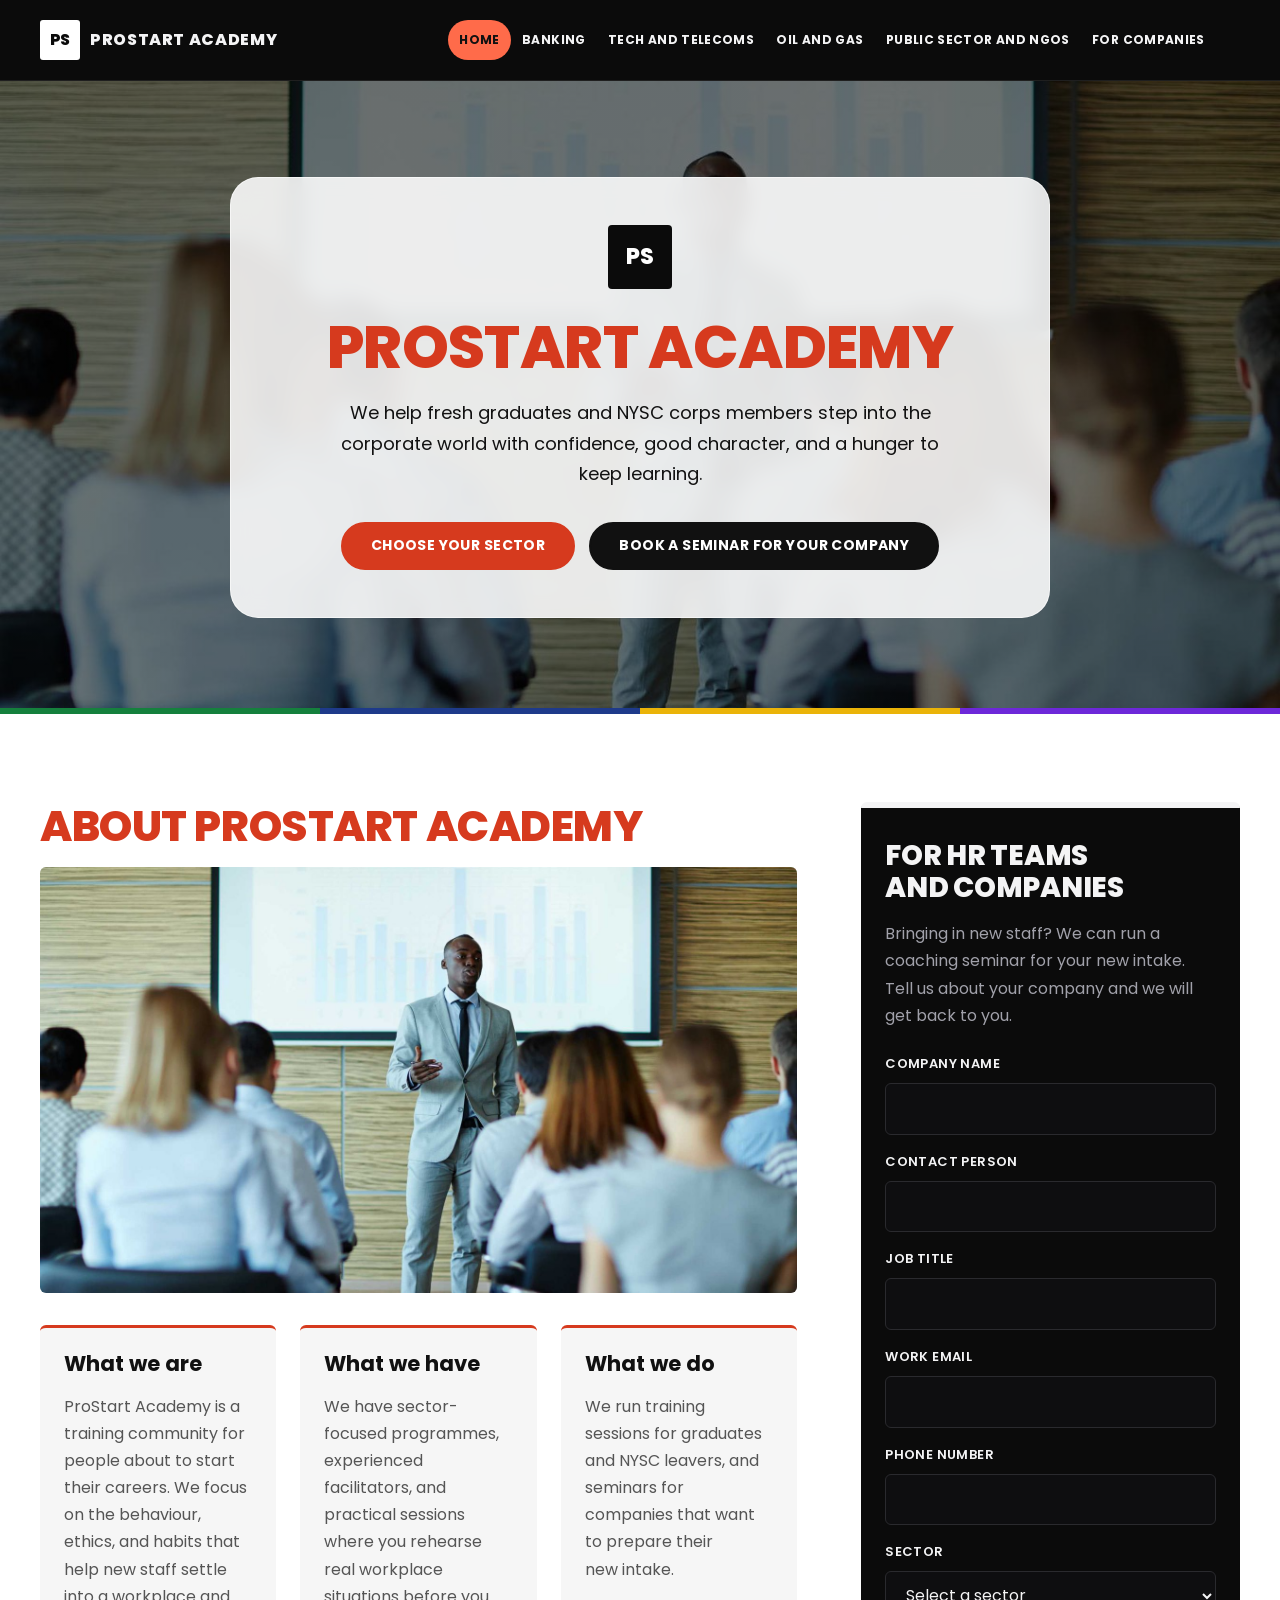
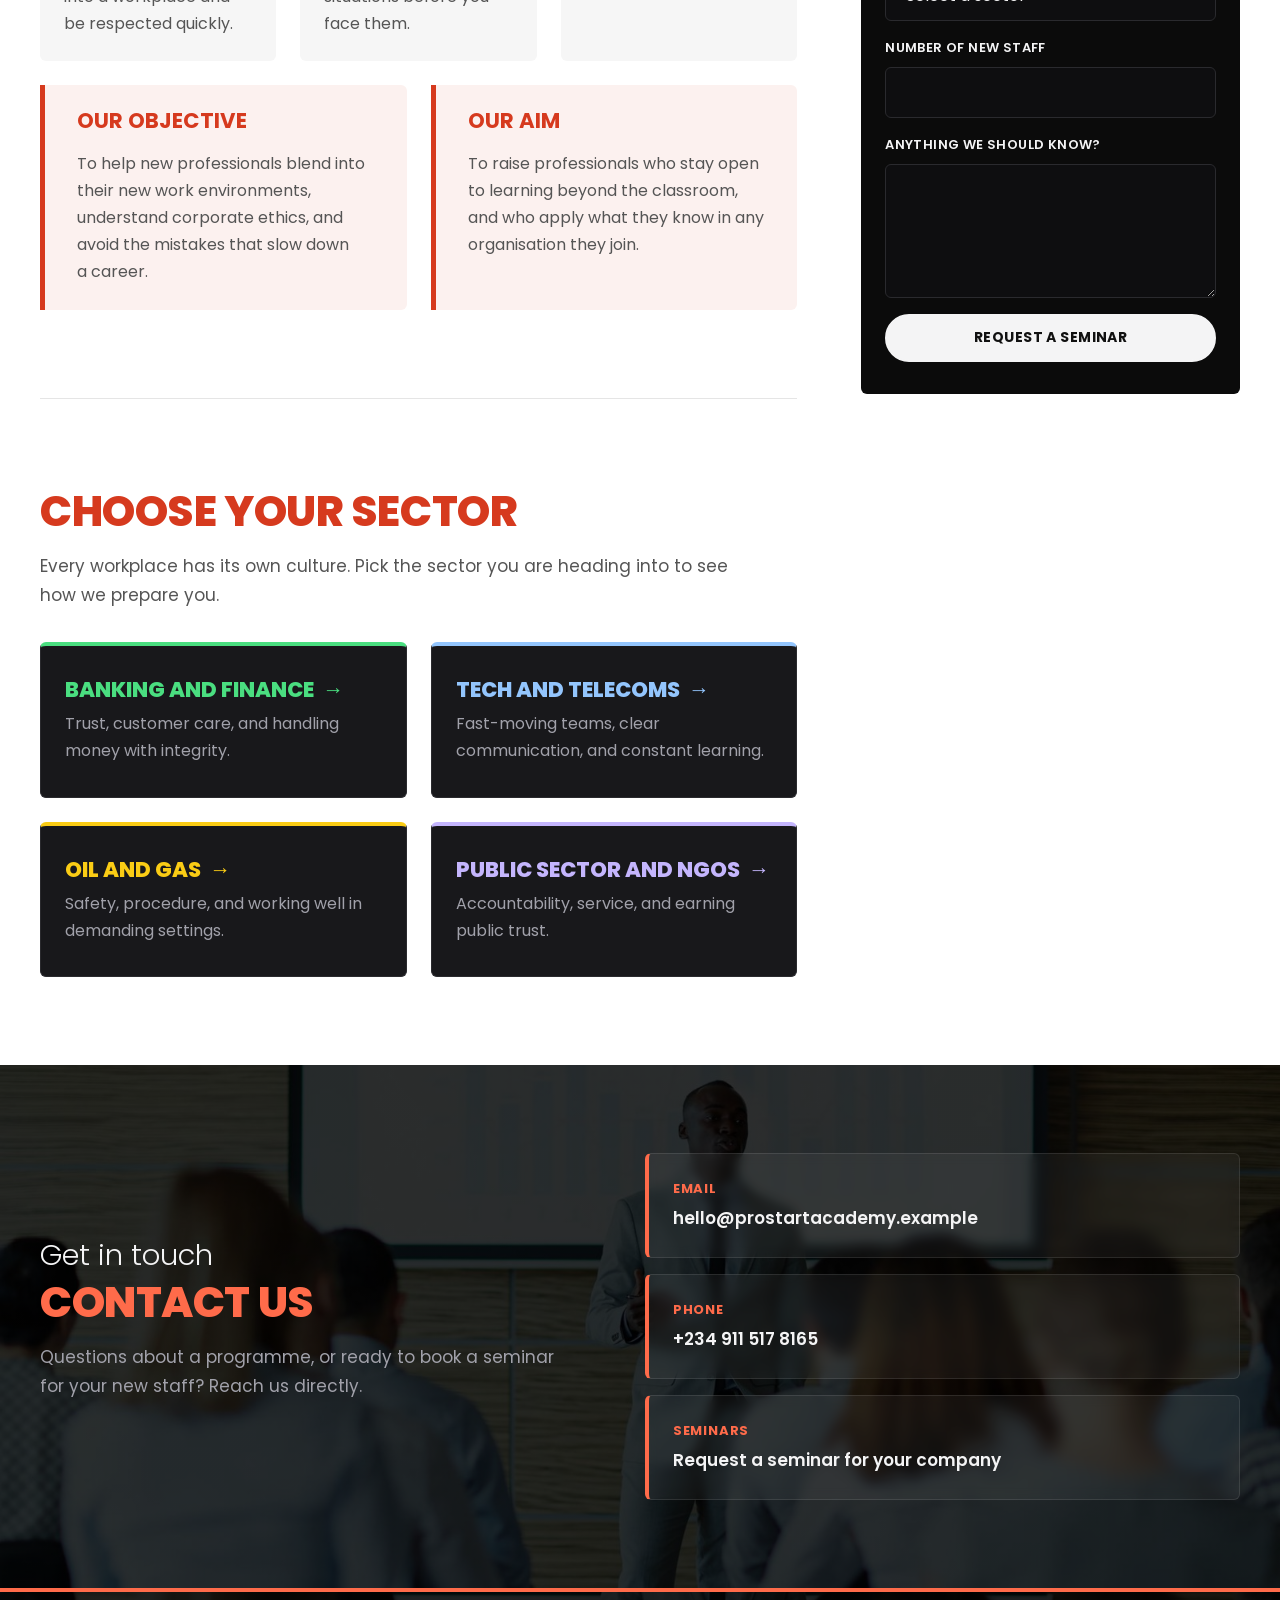
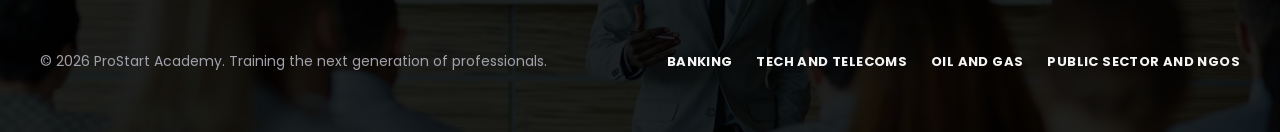
<file: index.html>
<!DOCTYPE html>
<html lang="en">
<head>
  <meta charset="UTF-8">
  <meta name="viewport" content="width=device-width, initial-scale=1.0">
  <meta name="description" content="ProStart Academy trains fresh graduates and NYSC corps members for the corporate world.">
  <title>ProStart Academy | Step into the corporate world with confidence</title>
  <link rel="preconnect" href="https://fonts.googleapis.com">
  <link rel="preconnect" href="https://fonts.gstatic.com" crossorigin>
  <link rel="stylesheet" href="https://fonts.googleapis.com/css2?family=Poppins:wght@300;400;600;700;800&display=swap">
  <link rel="stylesheet" href="css/base.css">
  <link rel="stylesheet" href="css/home.css">
  <script>document.documentElement.classList.add("js");</script>
</head>
<body>
  <header class="site-header">
    <nav class="navbar" aria-label="Main">
      <a href="index.html" class="logo">
        <span class="logo-mark">PS</span>
        <span class="logo-text">ProStart Academy</span>
      </a>
      <ul class="nav-links" id="nav-links">
        <li><a href="index.html">Home</a></li>
        <li><a href="banking.html">Banking</a></li>
        <li><a href="tech-telecoms.html">Tech and Telecoms</a></li>
        <li><a href="oil-gas.html">Oil and Gas</a></li>
        <li><a href="public-sector.html">Public Sector and NGOs</a></li>
        <li><a href="index.html#corporate">For companies</a></li>
      </ul>
      <div class="nav-buttons">
        <button id="menu-toggle" type="button" aria-expanded="false" aria-controls="nav-links">Menu</button>
      </div>
    </nav>
  </header>

  <main>
    <!-- Preface: logo, name and tagline -->
    <section class="hero" id="top">
      <div class="hero-logo" aria-hidden="true">PS</div>
      <h1>ProStart Academy</h1>
      <p class="tagline">We help fresh graduates and NYSC corps members step into the corporate world with confidence, good character, and a hunger to keep learning.</p>
      <div class="hero-actions">
        <a class="btn" href="#sectors">Choose your sector</a>
        <a class="btn btn-outline" href="#corporate">Book a seminar for your company</a>
      </div>
    </section>

    <div class="content-wrap">
      <div class="main-column">

        <!-- What we are, have and do -->
        <section class="about" id="about">
          <h2>About ProStart Academy</h2>
          <figure class="about-image">
            <img src="images/home.jpg" alt="A facilitator presenting to a room of young professionals in front of a screen showing charts" width="1200" height="800" loading="lazy">
          </figure>
          <div class="about-grid">
            <article>
              <h3>What we are</h3>
              <p>ProStart Academy is a training community for people about to start their careers. We focus on the behaviour, ethics, and habits that help new staff settle into a workplace and be respected quickly.</p>
            </article>
            <article>
              <h3>What we have</h3>
              <p>We have sector-focused programmes, experienced facilitators, and practical sessions where you rehearse real workplace situations before you face them.</p>
            </article>
            <article>
              <h3>What we do</h3>
              <p>We run training sessions for graduates and NYSC leavers, and seminars for companies that want to prepare their new intake.</p>
            </article>
          </div>

          <div class="objective-aim">
            <article>
              <h3>Our objective</h3>
              <p>To help new professionals blend into their new work environments, understand corporate ethics, and avoid the mistakes that slow down a career.</p>
            </article>
            <article>
              <h3>Our aim</h3>
              <p>To raise professionals who stay open to learning beyond the classroom, and who apply what they know in any organisation they join.</p>
            </article>
          </div>
        </section>

        <!-- Sector switcher: each card links to its own page -->
        <section class="sectors" id="sectors">
          <h2>Choose your sector</h2>
          <p>Every workplace has its own culture. Pick the sector you are heading into to see how we prepare you.</p>
          <div class="sector-grid">
            <a class="card banking" href="banking.html">
              <h3>Banking and Finance</h3>
              <p>Trust, customer care, and handling money with integrity.</p>
            </a>
            <a class="card tech" href="tech-telecoms.html">
              <h3>Tech and Telecoms</h3>
              <p>Fast-moving teams, clear communication, and constant learning.</p>
            </a>
            <a class="card oilgas" href="oil-gas.html">
              <h3>Oil and Gas</h3>
              <p>Safety, procedure, and working well in demanding settings.</p>
            </a>
            <a class="card public" href="public-sector.html">
              <h3>Public Sector and NGOs</h3>
              <p>Accountability, service, and earning public trust.</p>
            </a>
          </div>
        </section>

      </div>

      <!-- Aside: for HR departments that want a seminar for new staff -->
      <aside class="corporate-aside" id="corporate" aria-labelledby="corporate-title">
        <h2 id="corporate-title">For HR teams and companies</h2>
        <p>Bringing in new staff? We can run a coaching seminar for your new intake. Tell us about your company and we will get back to you.</p>

        <form id="corporate-form" action="#" method="post" novalidate>
          <div class="form-group">
            <label for="company">Company name</label>
            <input type="text" id="company" name="company" required>
          </div>
          <div class="form-group">
            <label for="contact-person">Contact person</label>
            <input type="text" id="contact-person" name="contact-person" required>
          </div>
          <div class="form-group">
            <label for="job-title">Job title</label>
            <input type="text" id="job-title" name="job-title">
          </div>
          <div class="form-group">
            <label for="work-email">Work email</label>
            <input type="email" id="work-email" name="work-email" required>
          </div>
          <div class="form-group">
            <label for="phone">Phone number</label>
            <input type="tel" id="phone" name="phone">
          </div>
          <div class="form-group">
            <label for="sector">Sector</label>
            <select id="sector" name="sector">
              <option value="">Select a sector</option>
              <option value="banking">Banking and Finance</option>
              <option value="tech">Tech and Telecoms</option>
              <option value="oilgas">Oil and Gas</option>
              <option value="public">Public Sector and NGOs</option>
              <option value="other">Other</option>
            </select>
          </div>
          <div class="form-group">
            <label for="headcount">Number of new staff</label>
            <input type="number" id="headcount" name="headcount" min="1">
          </div>
          <div class="form-group">
            <label for="message">Anything we should know?</label>
            <textarea id="message" name="message" rows="4"></textarea>
          </div>
          <p id="form-message" class="form-message" role="alert"></p>
          <button type="submit" class="btn">Request a seminar</button>
        </form>
      </aside>
    </div>

    <section class="contact" id="contact" aria-labelledby="contact-title">
      <div class="contact-inner">
        <div class="contact-intro">
          <p class="contact-eyebrow">Get in touch</p>
          <h2 id="contact-title">Contact us</h2>
          <p>Questions about a programme, or ready to book a seminar for your new staff? Reach us directly.</p>
        </div>
        <!-- Replace these with your real contact details -->
        <ul class="contact-list">
          <li>
            <span class="contact-label">Email</span>
            <a href="mailto:hello@prostartacademy.example">hello@prostartacademy.example</a>
          </li>
          <li>
            <span class="contact-label">Phone</span>
            <a href="tel:+2349115178165">+234 911 517 8165</a>
          </li>
          <li>
            <span class="contact-label">Seminars</span>
            <a href="#corporate">Request a seminar for your company</a>
          </li>
        </ul>
      </div>
    </section>
  </main>

  <footer class="site-footer">
    <p>&copy; 2026 ProStart Academy. Training the next generation of professionals.</p>
    <ul class="footer-links">
      <li><a href="banking.html">Banking</a></li>
      <li><a href="tech-telecoms.html">Tech and Telecoms</a></li>
      <li><a href="oil-gas.html">Oil and Gas</a></li>
      <li><a href="public-sector.html">Public Sector and NGOs</a></li>
    </ul>
  </footer>
  <script src="js/main.js"></script>
</body>
</html>
</file>
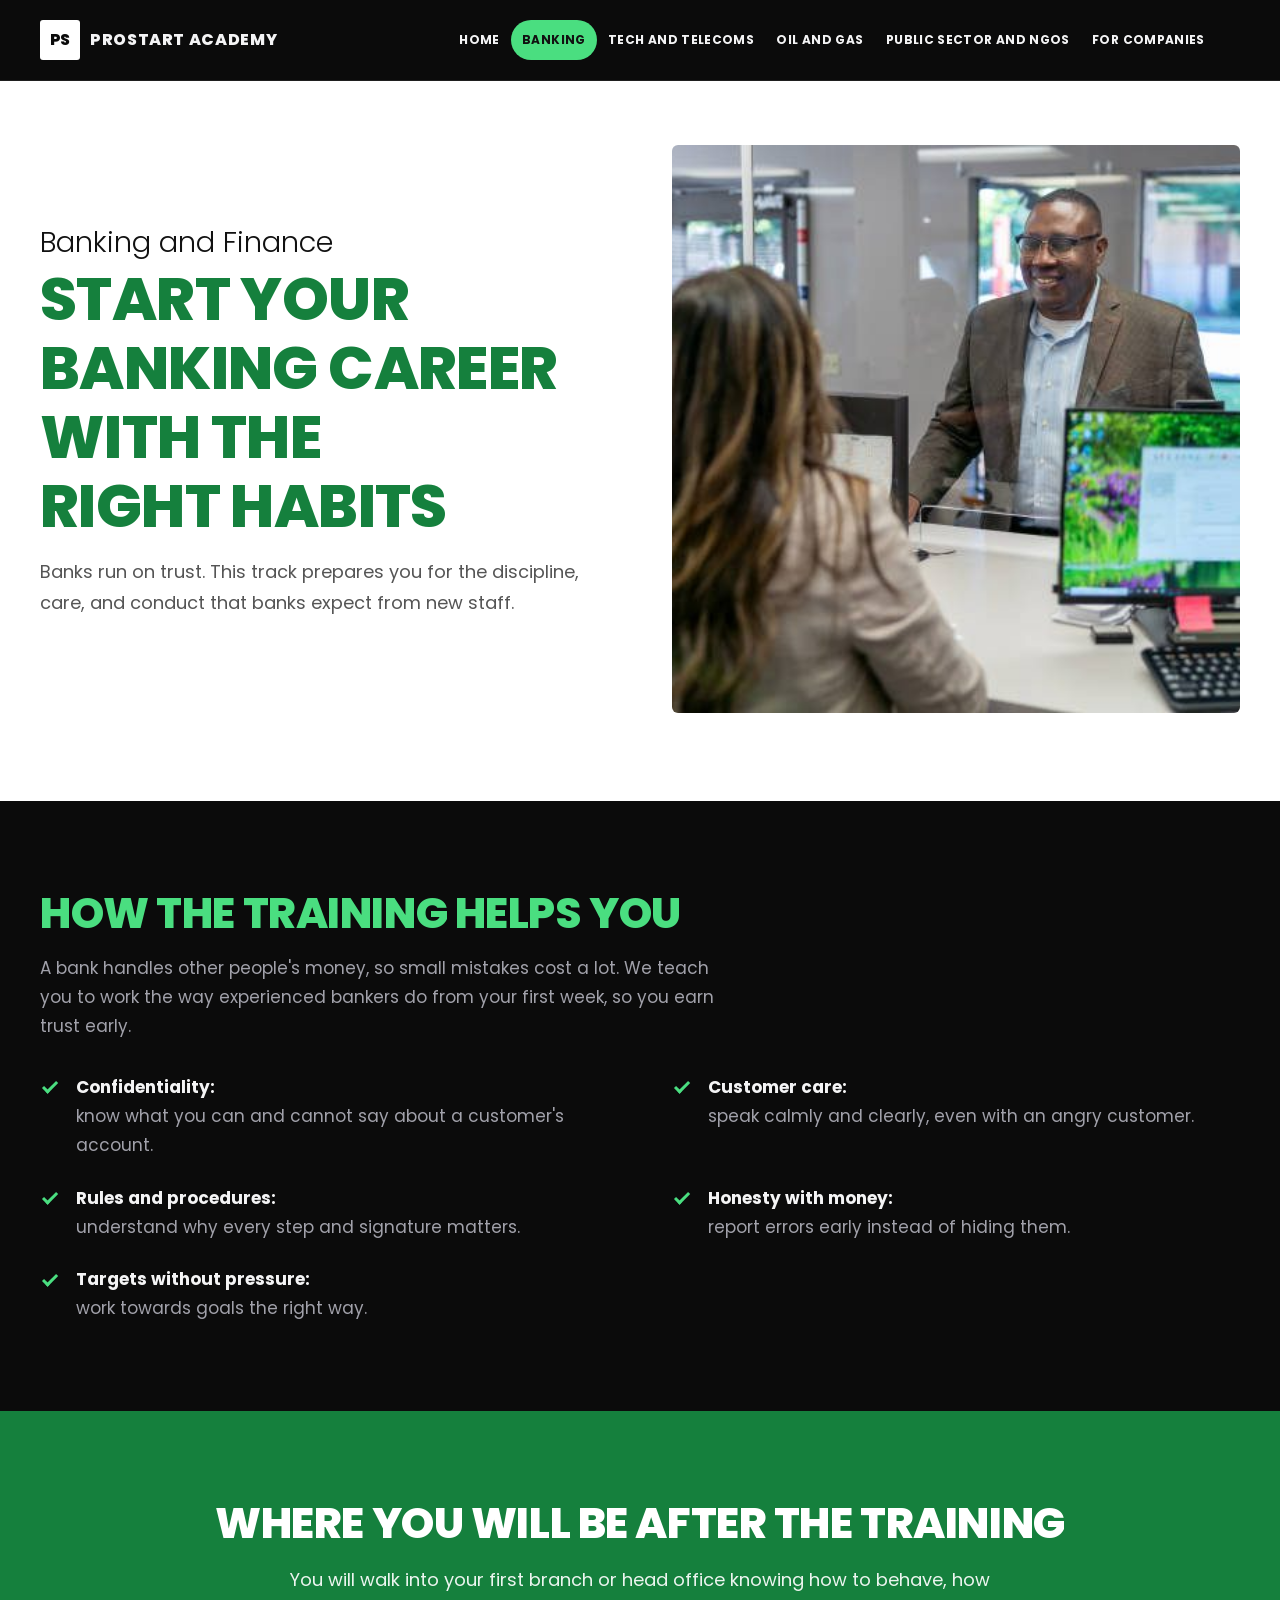
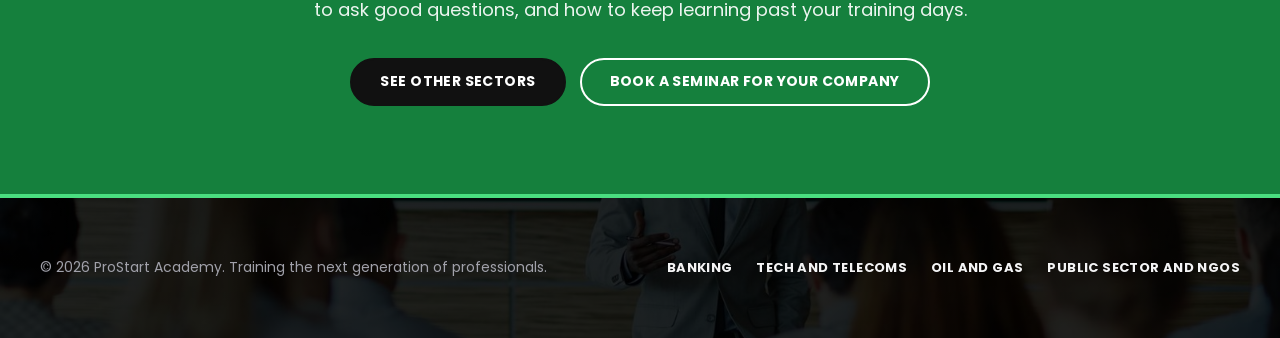
<file: banking.html>
<!DOCTYPE html>
<html lang="en" data-sector="banking">
<head>
  <meta charset="UTF-8">
  <meta name="viewport" content="width=device-width, initial-scale=1.0">
  <meta name="description" content="Banking and Finance training at ProStart Academy.">
  <title>Banking and Finance | ProStart Academy</title>
  <link rel="preconnect" href="https://fonts.googleapis.com">
  <link rel="preconnect" href="https://fonts.gstatic.com" crossorigin>
  <link rel="stylesheet" href="https://fonts.googleapis.com/css2?family=Poppins:wght@300;400;600;700;800&display=swap">
  <link rel="stylesheet" href="css/base.css">
  <link rel="stylesheet" href="css/banking.css">
  <script>document.documentElement.classList.add("js");</script>
</head>
<body class="sector-page banking">
  <header class="site-header">
    <nav class="navbar" aria-label="Main">
      <a href="index.html" class="logo">
        <span class="logo-mark">PS</span>
        <span class="logo-text">ProStart Academy</span>
      </a>
      <ul class="nav-links" id="nav-links">
        <li><a href="index.html">Home</a></li>
        <li><a href="banking.html">Banking</a></li>
        <li><a href="tech-telecoms.html">Tech and Telecoms</a></li>
        <li><a href="oil-gas.html">Oil and Gas</a></li>
        <li><a href="public-sector.html">Public Sector and NGOs</a></li>
        <li><a href="index.html#corporate">For companies</a></li>
      </ul>
      <div class="nav-buttons">
        <button id="menu-toggle" type="button" aria-expanded="false" aria-controls="nav-links">Menu</button>
      </div>
    </nav>
  </header>

  <main>
    <section class="sector-hero">
      <div class="sector-hero-text">
        <p class="sector-label">Banking and Finance</p>
        <h1>Start your banking career with the right habits</h1>
        <p class="sector-intro">Banks run on trust. This track prepares you for the discipline, care, and conduct that banks expect from new staff.</p>
      </div>
      <figure class="sector-image">
        <img src="images/banking.jpg" alt="A smiling customer being attended to by a staff member at a bank counter" width="1200" height="800">
      </figure>
    </section>

    <section class="sector-benefits">
      <h2>How the training helps you</h2>
      <p>A bank handles other people's money, so small mistakes cost a lot. We teach you to work the way experienced bankers do from your first week, so you earn trust early.</p>
      <ul class="benefit-list">
        <li><strong>Confidentiality:</strong> know what you can and cannot say about a customer's account.</li>
        <li><strong>Customer care:</strong> speak calmly and clearly, even with an angry customer.</li>
        <li><strong>Rules and procedures:</strong> understand why every step and signature matters.</li>
        <li><strong>Honesty with money:</strong> report errors early instead of hiding them.</li>
        <li><strong>Targets without pressure:</strong> work towards goals the right way.</li>
      </ul>
    </section>

    <section class="sector-outcome">
      <h2>Where you will be after the training</h2>
      <p>You will walk into your first branch or head office knowing how to behave, how to ask good questions, and how to keep learning past your training days.</p>
      <div class="hero-actions">
        <a class="btn" href="index.html#sectors">See other sectors</a>
        <a class="btn btn-outline" href="index.html#corporate">Book a seminar for your company</a>
      </div>
    </section>
  </main>

  <footer class="site-footer">
    <p>&copy; 2026 ProStart Academy. Training the next generation of professionals.</p>
    <ul class="footer-links">
      <li><a href="banking.html">Banking</a></li>
      <li><a href="tech-telecoms.html">Tech and Telecoms</a></li>
      <li><a href="oil-gas.html">Oil and Gas</a></li>
      <li><a href="public-sector.html">Public Sector and NGOs</a></li>
    </ul>
  </footer>
  <script src="js/main.js"></script>
</body>
</html>
</file>
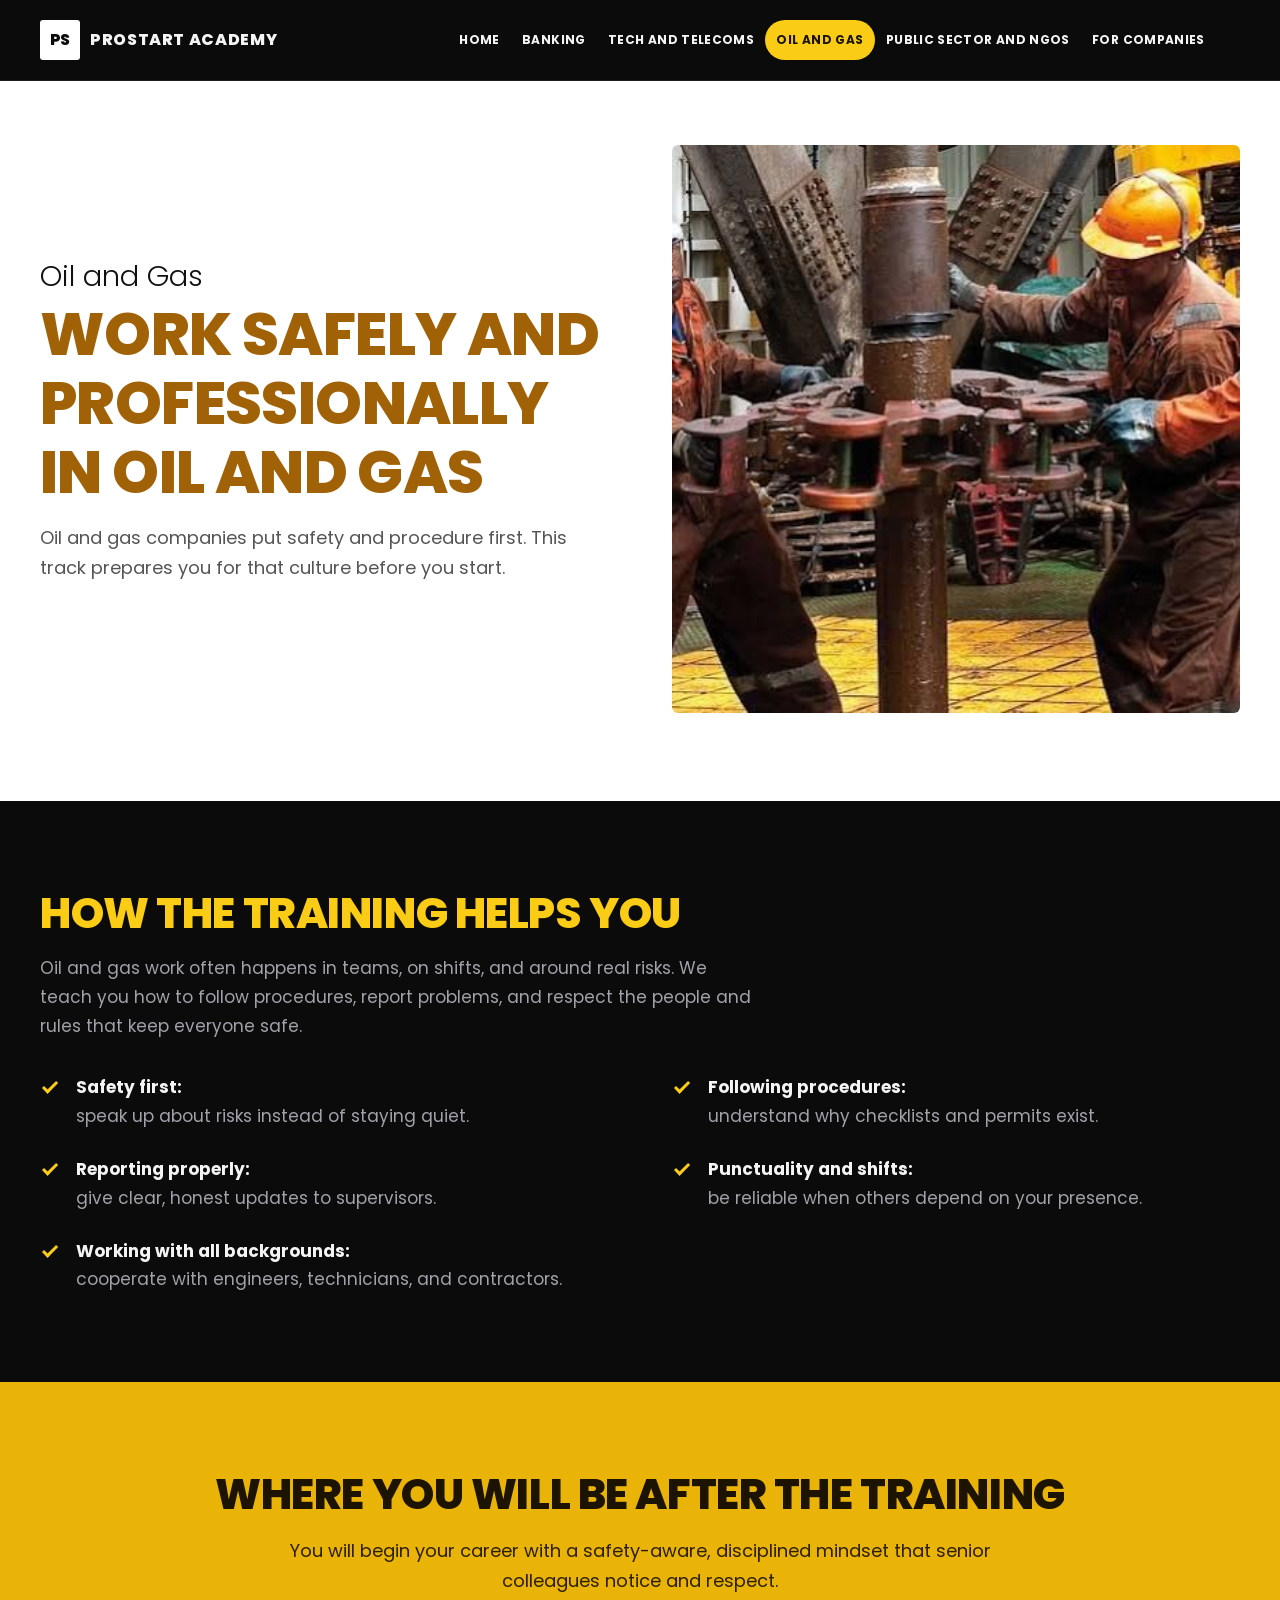
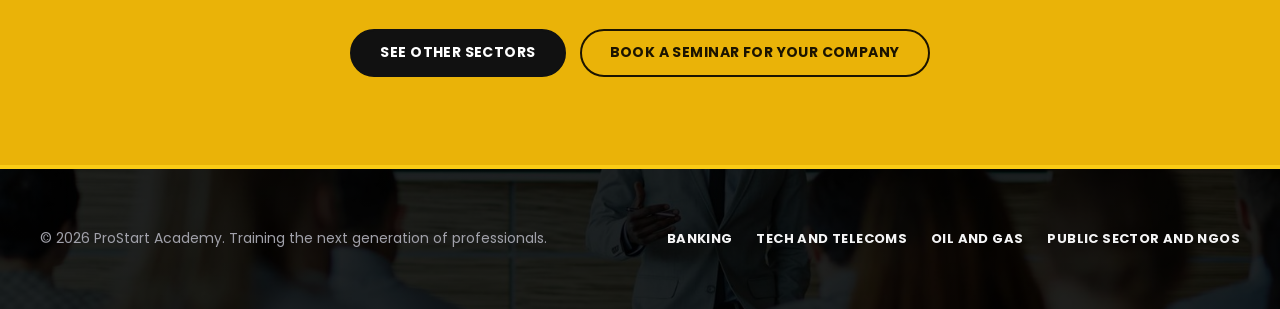
<file: oil-gas.html>
<!DOCTYPE html>
<html lang="en" data-sector="oilgas">
<head>
  <meta charset="UTF-8">
  <meta name="viewport" content="width=device-width, initial-scale=1.0">
  <meta name="description" content="Oil and Gas training at ProStart Academy.">
  <title>Oil and Gas | ProStart Academy</title>
  <link rel="preconnect" href="https://fonts.googleapis.com">
  <link rel="preconnect" href="https://fonts.gstatic.com" crossorigin>
  <link rel="stylesheet" href="https://fonts.googleapis.com/css2?family=Poppins:wght@300;400;600;700;800&display=swap">
  <link rel="stylesheet" href="css/base.css">
  <link rel="stylesheet" href="css/oil-gas.css">
  <script>document.documentElement.classList.add("js");</script>
</head>
<body class="sector-page oilgas">
  <header class="site-header">
    <nav class="navbar" aria-label="Main">
      <a href="index.html" class="logo">
        <span class="logo-mark">PS</span>
        <span class="logo-text">ProStart Academy</span>
      </a>
      <ul class="nav-links" id="nav-links">
        <li><a href="index.html">Home</a></li>
        <li><a href="banking.html">Banking</a></li>
        <li><a href="tech-telecoms.html">Tech and Telecoms</a></li>
        <li><a href="oil-gas.html">Oil and Gas</a></li>
        <li><a href="public-sector.html">Public Sector and NGOs</a></li>
        <li><a href="index.html#corporate">For companies</a></li>
      </ul>
      <div class="nav-buttons">
        <button id="menu-toggle" type="button" aria-expanded="false" aria-controls="nav-links">Menu</button>
      </div>
    </nav>
  </header>

  <main>
    <section class="sector-hero">
      <div class="sector-hero-text">
        <p class="sector-label">Oil and Gas</p>
        <h1>Work safely and professionally in oil and gas</h1>
        <p class="sector-intro">Oil and gas companies put safety and procedure first. This track prepares you for that culture before you start.</p>
      </div>
      <figure class="sector-image">
        <img src="images/oil-gas.jpg" alt="Oil rig workers in hard hats and orange coveralls working together on drilling equipment" width="1200" height="800">
      </figure>
    </section>

    <section class="sector-benefits">
      <h2>How the training helps you</h2>
      <p>Oil and gas work often happens in teams, on shifts, and around real risks. We teach you how to follow procedures, report problems, and respect the people and rules that keep everyone safe.</p>
      <ul class="benefit-list">
        <li><strong>Safety first:</strong> speak up about risks instead of staying quiet.</li>
        <li><strong>Following procedures:</strong> understand why checklists and permits exist.</li>
        <li><strong>Reporting properly:</strong> give clear, honest updates to supervisors.</li>
        <li><strong>Punctuality and shifts:</strong> be reliable when others depend on your presence.</li>
        <li><strong>Working with all backgrounds:</strong> cooperate with engineers, technicians, and contractors.</li>
      </ul>
    </section>

    <section class="sector-outcome">
      <h2>Where you will be after the training</h2>
      <p>You will begin your career with a safety-aware, disciplined mindset that senior colleagues notice and respect.</p>
      <div class="hero-actions">
        <a class="btn" href="index.html#sectors">See other sectors</a>
        <a class="btn btn-outline" href="index.html#corporate">Book a seminar for your company</a>
      </div>
    </section>
  </main>

  <footer class="site-footer">
    <p>&copy; 2026 ProStart Academy. Training the next generation of professionals.</p>
    <ul class="footer-links">
      <li><a href="banking.html">Banking</a></li>
      <li><a href="tech-telecoms.html">Tech and Telecoms</a></li>
      <li><a href="oil-gas.html">Oil and Gas</a></li>
      <li><a href="public-sector.html">Public Sector and NGOs</a></li>
    </ul>
  </footer>
  <script src="js/main.js"></script>
</body>
</html>
</file>
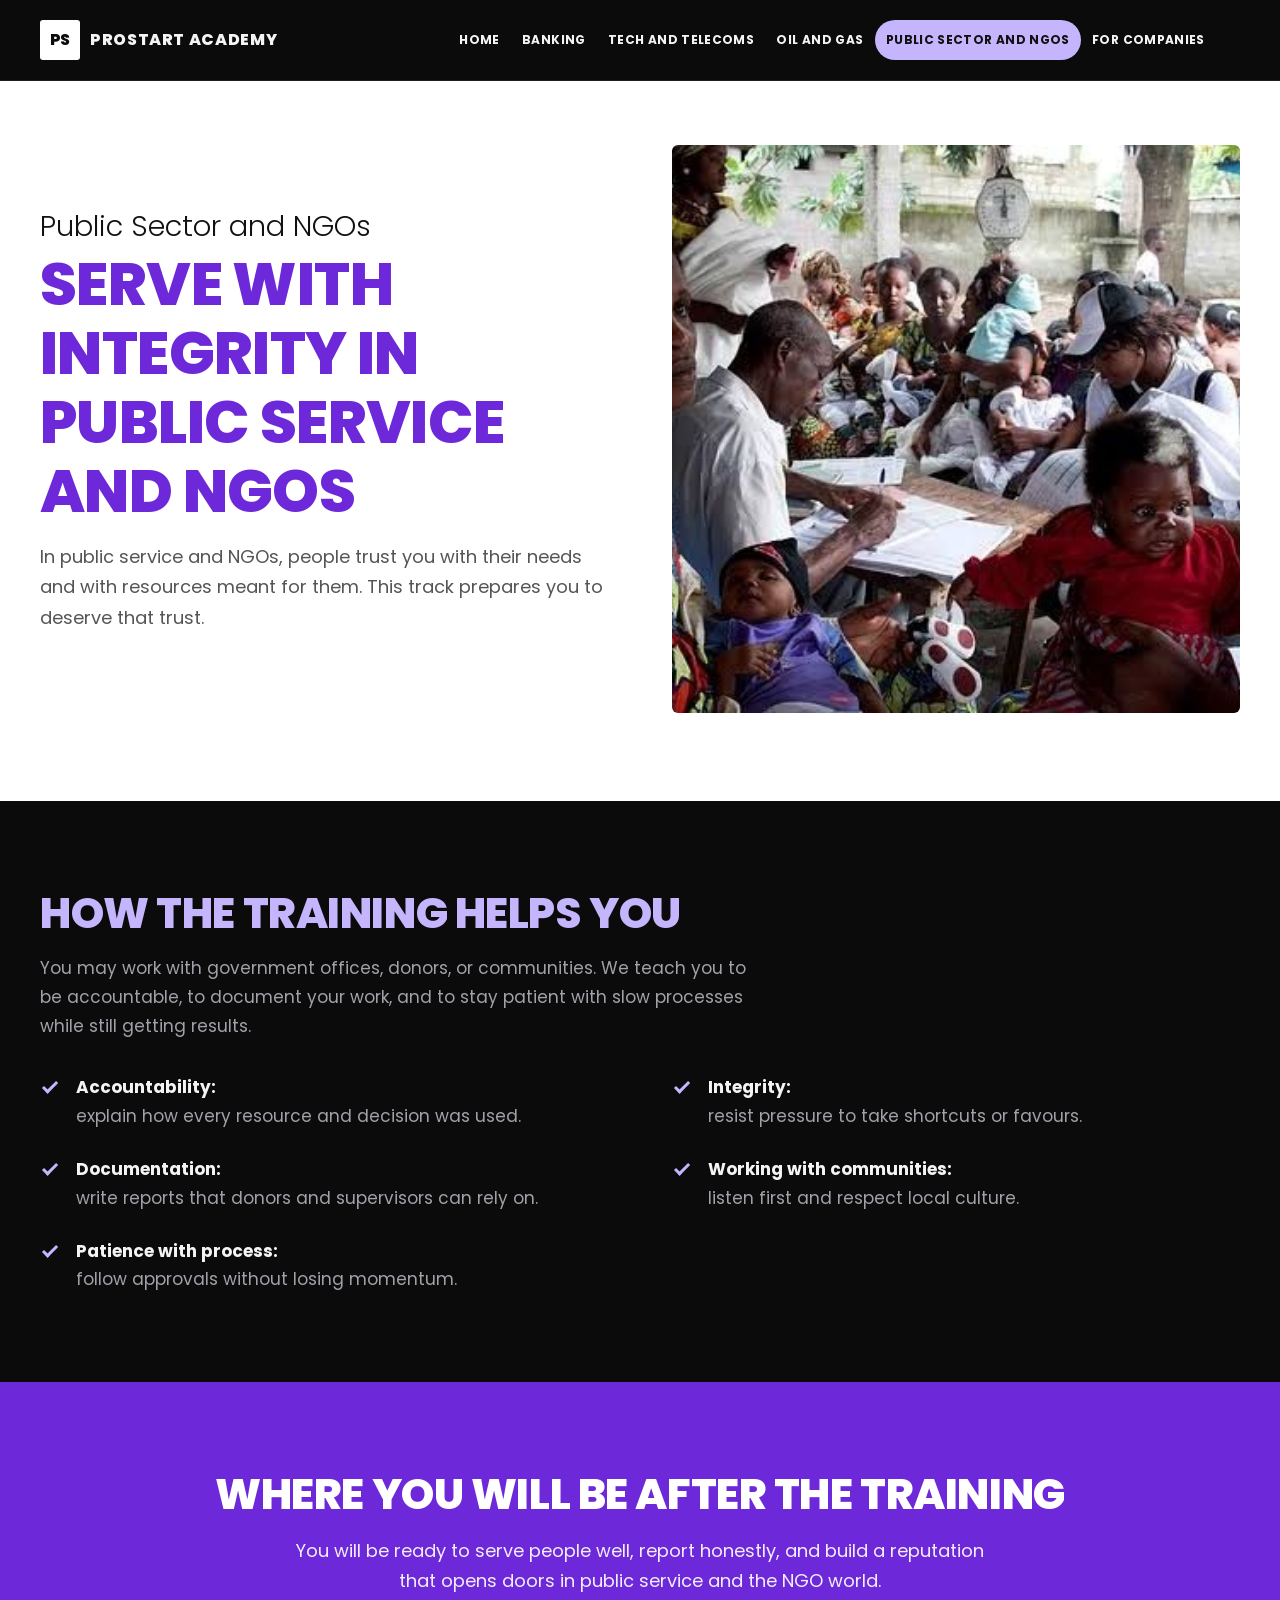
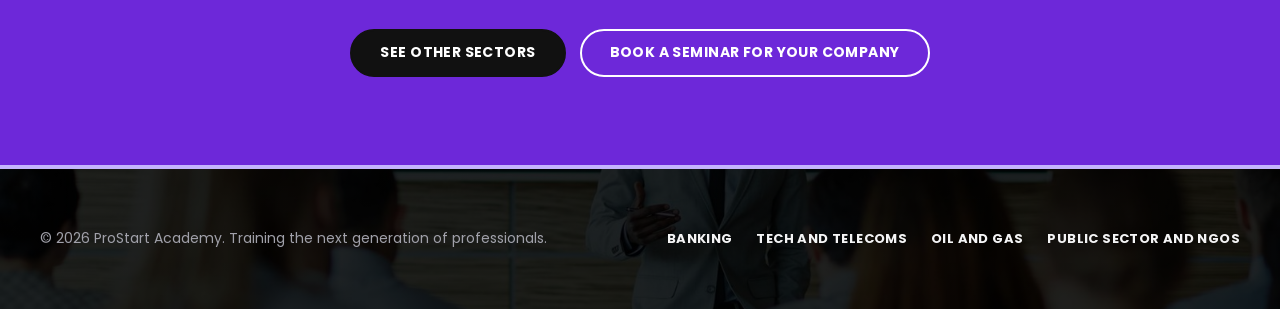
<file: public-sector.html>
<!DOCTYPE html>
<html lang="en" data-sector="public">
<head>
  <meta charset="UTF-8">
  <meta name="viewport" content="width=device-width, initial-scale=1.0">
  <meta name="description" content="Public Sector and NGOs training at ProStart Academy.">
  <title>Public Sector and NGOs | ProStart Academy</title>
  <link rel="preconnect" href="https://fonts.googleapis.com">
  <link rel="preconnect" href="https://fonts.gstatic.com" crossorigin>
  <link rel="stylesheet" href="https://fonts.googleapis.com/css2?family=Poppins:wght@300;400;600;700;800&display=swap">
  <link rel="stylesheet" href="css/base.css">
  <link rel="stylesheet" href="css/public-sector.css">
  <script>document.documentElement.classList.add("js");</script>
</head>
<body class="sector-page public">
  <header class="site-header">
    <nav class="navbar" aria-label="Main">
      <a href="index.html" class="logo">
        <span class="logo-mark">PS</span>
        <span class="logo-text">ProStart Academy</span>
      </a>
      <ul class="nav-links" id="nav-links">
        <li><a href="index.html">Home</a></li>
        <li><a href="banking.html">Banking</a></li>
        <li><a href="tech-telecoms.html">Tech and Telecoms</a></li>
        <li><a href="oil-gas.html">Oil and Gas</a></li>
        <li><a href="public-sector.html">Public Sector and NGOs</a></li>
        <li><a href="index.html#corporate">For companies</a></li>
      </ul>
      <div class="nav-buttons">
        <button id="menu-toggle" type="button" aria-expanded="false" aria-controls="nav-links">Menu</button>
      </div>
    </nav>
  </header>

  <main>
    <section class="sector-hero">
      <div class="sector-hero-text">
        <p class="sector-label">Public Sector and NGOs</p>
        <h1>Serve with integrity in public service and NGOs</h1>
        <p class="sector-intro">In public service and NGOs, people trust you with their needs and with resources meant for them. This track prepares you to deserve that trust.</p>
      </div>
      <figure class="sector-image">
        <img src="images/public-sector.jpg" alt="Mothers and babies gathered at a community health outreach while a worker records details" width="1200" height="800">
      </figure>
    </section>

    <section class="sector-benefits">
      <h2>How the training helps you</h2>
      <p>You may work with government offices, donors, or communities. We teach you to be accountable, to document your work, and to stay patient with slow processes while still getting results.</p>
      <ul class="benefit-list">
        <li><strong>Accountability:</strong> explain how every resource and decision was used.</li>
        <li><strong>Integrity:</strong> resist pressure to take shortcuts or favours.</li>
        <li><strong>Documentation:</strong> write reports that donors and supervisors can rely on.</li>
        <li><strong>Working with communities:</strong> listen first and respect local culture.</li>
        <li><strong>Patience with process:</strong> follow approvals without losing momentum.</li>
      </ul>
    </section>

    <section class="sector-outcome">
      <h2>Where you will be after the training</h2>
      <p>You will be ready to serve people well, report honestly, and build a reputation that opens doors in public service and the NGO world.</p>
      <div class="hero-actions">
        <a class="btn" href="index.html#sectors">See other sectors</a>
        <a class="btn btn-outline" href="index.html#corporate">Book a seminar for your company</a>
      </div>
    </section>
  </main>

  <footer class="site-footer">
    <p>&copy; 2026 ProStart Academy. Training the next generation of professionals.</p>
    <ul class="footer-links">
      <li><a href="banking.html">Banking</a></li>
      <li><a href="tech-telecoms.html">Tech and Telecoms</a></li>
      <li><a href="oil-gas.html">Oil and Gas</a></li>
      <li><a href="public-sector.html">Public Sector and NGOs</a></li>
    </ul>
  </footer>
  <script src="js/main.js"></script>
</body>
</html>
</file>
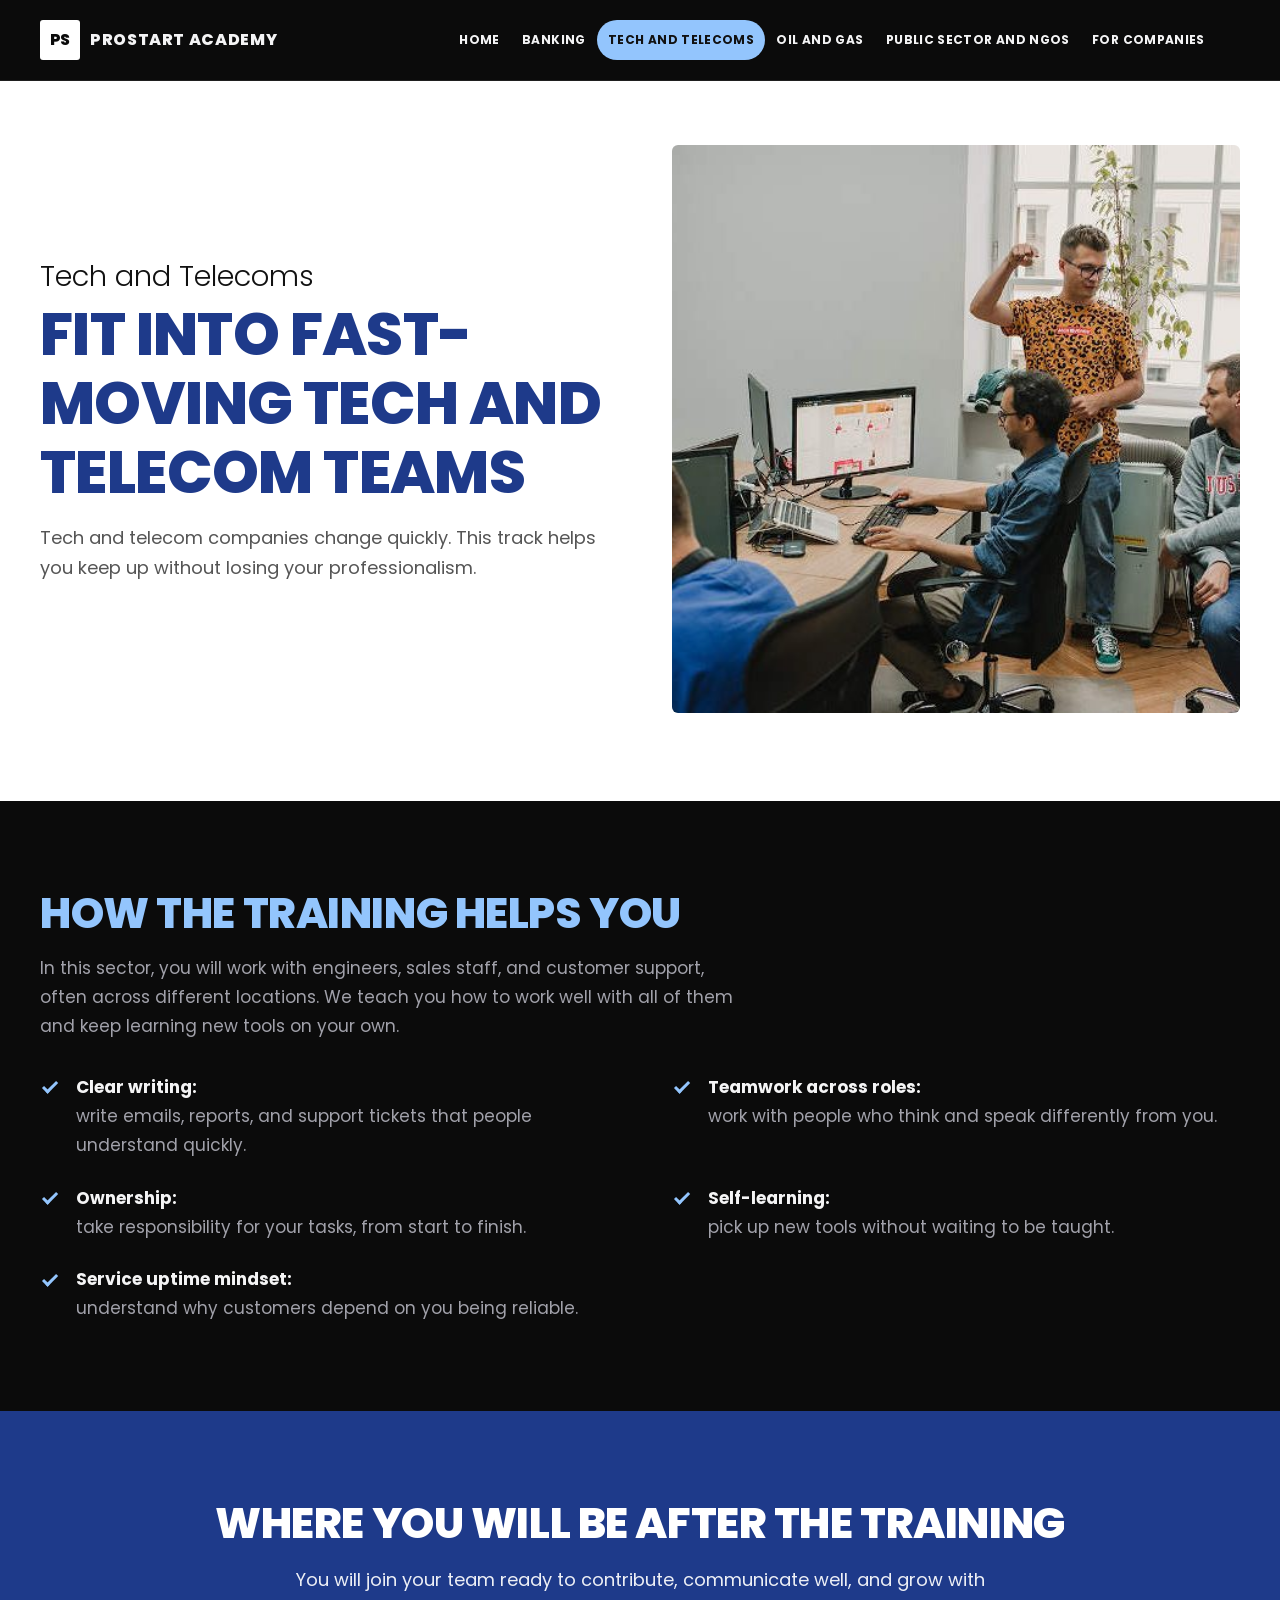
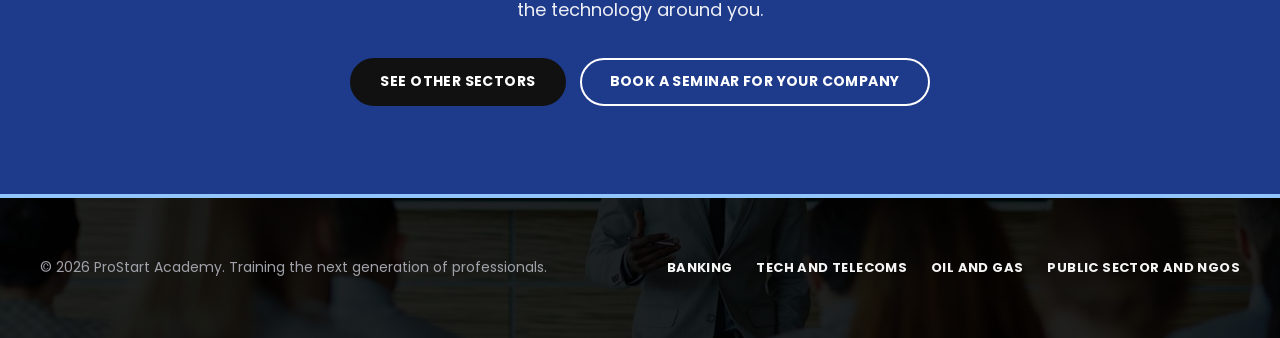
<file: tech-telecoms.html>
<!DOCTYPE html>
<html lang="en" data-sector="tech">
<head>
  <meta charset="UTF-8">
  <meta name="viewport" content="width=device-width, initial-scale=1.0">
  <meta name="description" content="Tech and Telecoms training at ProStart Academy.">
  <title>Tech and Telecoms | ProStart Academy</title>
  <link rel="preconnect" href="https://fonts.googleapis.com">
  <link rel="preconnect" href="https://fonts.gstatic.com" crossorigin>
  <link rel="stylesheet" href="https://fonts.googleapis.com/css2?family=Poppins:wght@300;400;600;700;800&display=swap">
  <link rel="stylesheet" href="css/base.css">
  <link rel="stylesheet" href="css/tech-telecoms.css">
  <script>document.documentElement.classList.add("js");</script>
</head>
<body class="sector-page tech">
  <header class="site-header">
    <nav class="navbar" aria-label="Main">
      <a href="index.html" class="logo">
        <span class="logo-mark">PS</span>
        <span class="logo-text">ProStart Academy</span>
      </a>
      <ul class="nav-links" id="nav-links">
        <li><a href="index.html">Home</a></li>
        <li><a href="banking.html">Banking</a></li>
        <li><a href="tech-telecoms.html">Tech and Telecoms</a></li>
        <li><a href="oil-gas.html">Oil and Gas</a></li>
        <li><a href="public-sector.html">Public Sector and NGOs</a></li>
        <li><a href="index.html#corporate">For companies</a></li>
      </ul>
      <div class="nav-buttons">
        <button id="menu-toggle" type="button" aria-expanded="false" aria-controls="nav-links">Menu</button>
      </div>
    </nav>
  </header>

  <main>
    <section class="sector-hero">
      <div class="sector-hero-text">
        <p class="sector-label">Tech and Telecoms</p>
        <h1>Fit into fast-moving tech and telecom teams</h1>
        <p class="sector-intro">Tech and telecom companies change quickly. This track helps you keep up without losing your professionalism.</p>
      </div>
      <figure class="sector-image">
        <img src="images/tech-telecoms.jpg" alt="A software team working at their computers while a colleague talks with them" width="1200" height="800">
      </figure>
    </section>

    <section class="sector-benefits">
      <h2>How the training helps you</h2>
      <p>In this sector, you will work with engineers, sales staff, and customer support, often across different locations. We teach you how to work well with all of them and keep learning new tools on your own.</p>
      <ul class="benefit-list">
        <li><strong>Clear writing:</strong> write emails, reports, and support tickets that people understand quickly.</li>
        <li><strong>Teamwork across roles:</strong> work with people who think and speak differently from you.</li>
        <li><strong>Ownership:</strong> take responsibility for your tasks, from start to finish.</li>
        <li><strong>Self-learning:</strong> pick up new tools without waiting to be taught.</li>
        <li><strong>Service uptime mindset:</strong> understand why customers depend on you being reliable.</li>
      </ul>
    </section>

    <section class="sector-outcome">
      <h2>Where you will be after the training</h2>
      <p>You will join your team ready to contribute, communicate well, and grow with the technology around you.</p>
      <div class="hero-actions">
        <a class="btn" href="index.html#sectors">See other sectors</a>
        <a class="btn btn-outline" href="index.html#corporate">Book a seminar for your company</a>
      </div>
    </section>
  </main>

  <footer class="site-footer">
    <p>&copy; 2026 ProStart Academy. Training the next generation of professionals.</p>
    <ul class="footer-links">
      <li><a href="banking.html">Banking</a></li>
      <li><a href="tech-telecoms.html">Tech and Telecoms</a></li>
      <li><a href="oil-gas.html">Oil and Gas</a></li>
      <li><a href="public-sector.html">Public Sector and NGOs</a></li>
    </ul>
  </footer>
  <script src="js/main.js"></script>
</body>
</html>
</file>
<file: css/base.css>
:root {
  color-scheme: light;

  --bg:        light-dark(#FFFFFF, #0E0E10);
  --surface:   light-dark(#F6F6F6, #18181B);
  --text:      light-dark(#111111, #F4F4F5);
  --text-soft: light-dark(#555555, #A1A1AA);
  --border:    light-dark(#E5E5E5, #2A2A2E);
  --error:     light-dark(#DC2626, #F87171);
  --success:   light-dark(#15803D, #4ADE80);
  --ink:  #0B0B0B;
  --band: #0B0B0B;

  --c-home:    light-dark(#D63A1E, #FF6B4A);
  --c-banking: light-dark(#15803D, #4ADE80);
  --c-tech:    light-dark(#1E3A8A, #93C5FD);
  --c-oilgas:  light-dark(#EAB308, #FACC15);
  --c-public:  light-dark(#6D28D9, #C4B5FD);

  --accent: var(--c-home);
  --accent-text: var(--accent);
  --on-accent: light-dark(#FFFFFF, #111111);

  --font: "Poppins", Arial, sans-serif;
  --fs-h1: clamp(2.25rem, 1.6rem + 2.8vw, 3.75rem);
  --fs-h2: clamp(1.75rem, 1.4rem + 1.6vw, 2.75rem);
  --fs-h3: clamp(1.125rem, 1.05rem + 0.35vw, 1.375rem);
  --fs-eyebrow: clamp(1.25rem, 1rem + 1vw, 1.875rem);

  --space-1: 0.25rem;
  --space-2: 0.5rem;
  --space-3: 1rem;
  --space-4: 1.5rem;
  --space-5: 2rem;
  --space-6: 3rem;
  --space-7: 4rem;
  --space-8: 6rem;

  --radius-sm: 6px;
  --radius-md: 12px;
  --radius-lg: 28px;
  --radius-pill: 999px;

  --max-width: 1200px;
  --gutter: 1rem;
  --pad-x: max(var(--gutter), (100% - var(--max-width)) / 2);
  --nav-h: 5rem;
  --section-pad: 3.5rem;

  --ease-out: cubic-bezier(0.22, 1, 0.36, 1);
  --t-fast: 150ms;
  --t-med: 250ms;
  --t-slow: 900ms;
}

*,
*::before,
*::after {
  box-sizing: border-box;
}

html {
  background-color: var(--bg);
  scroll-behavior: smooth;
  scroll-padding-top: calc(var(--nav-h) + var(--space-3));
  -webkit-text-size-adjust: 100%;
}

body {
  margin: 0;
  background-color: var(--bg);
  color: var(--text);
  font-family: var(--font);
  font-size: 1rem;
  line-height: 1.7;
  -webkit-font-smoothing: antialiased;
}

h1,
h2,
h3 {
  margin: 0 0 var(--space-3);
  font-family: var(--font);
  line-height: 1.15;
  text-wrap: balance;
}

h1 {
  font-size: var(--fs-h1);
  font-weight: 800;
  letter-spacing: -0.01em;
  text-transform: uppercase;
  color: var(--accent-text);
}

h2 {
  font-size: var(--fs-h2);
  font-weight: 800;
  letter-spacing: -0.01em;
  text-transform: uppercase;
  color: var(--accent-text);
}

h3 {
  font-size: var(--fs-h3);
  font-weight: 700;
}

p {
  margin: 0 0 var(--space-3);
  max-width: 65ch;
  text-wrap: pretty;
}

strong { font-weight: 600; }

img {
  display: block;
  max-width: 100%;
  height: auto;
}

figure { margin: 0; }

a {
  color: inherit;
  text-decoration-color: var(--accent);
  text-underline-offset: 0.2em;
}

button,
input,
select,
textarea {
  font: inherit;
}

:focus-visible {
  outline: 3px solid var(--accent);
  outline-offset: 3px;
  border-radius: 4px;
}

.site-header,
.sector-benefits,
.site-footer {
  color-scheme: dark;
}

.site-header {
  position: sticky;
  top: 0;
  z-index: 100;
  background-color: var(--ink);
  color: var(--text);
  border-bottom: 1px solid #1F1F1F;
  view-transition-name: site-header;
}

.navbar {
  position: relative;
  display: flex;
  flex-wrap: wrap;
  align-items: center;
  gap: var(--space-3);
  width: min(var(--max-width), 100% - 2 * var(--gutter));
  min-height: var(--nav-h);
  margin-inline: auto;
}

.logo {
  display: inline-flex;
  align-items: center;
  gap: 0.625rem;
  text-decoration: none;
}

.logo-mark {
  display: grid;
  place-items: center;
  width: 2.5rem;
  height: 2.5rem;
  border-radius: 3px;
  background-color: #FFFFFF;
  color: var(--ink);
  font-weight: 800;
  font-size: 1rem;
  letter-spacing: -0.02em;
}

.logo-text {
  font-weight: 800;
  font-size: 1rem;
  line-height: 1.1;
  letter-spacing: 0.04em;
  text-transform: uppercase;
}

.nav-buttons {
  display: flex;
  align-items: center;
  gap: var(--space-2);
  margin-left: auto;
}

#menu-toggle {
  display: none;
  min-height: 44px;
  padding: 0 1rem;
  border: 0;
  border-radius: var(--radius-sm);
  background-color: var(--accent);
  color: var(--on-accent);
  font-size: 0.75rem;
  font-weight: 800;
  letter-spacing: 0.06em;
  text-transform: uppercase;
  cursor: pointer;
}

.js #menu-toggle {
  display: inline-flex;
  align-items: center;
}

.js .navbar { flex-wrap: nowrap; }

.logo { min-width: 0; }

.nav-links {
  order: 3;
  display: flex;
  flex-wrap: wrap;
  gap: var(--space-1) var(--space-2);
  width: 100%;
  margin: 0;
  padding: 0 0 var(--space-3);
  list-style: none;
}

.nav-links a {
  display: flex;
  align-items: center;
  min-height: 44px;
  padding: 0 0.9rem;
  border-radius: var(--radius-pill);
  color: var(--text);
  font-size: 0.8125rem;
  font-weight: 700;
  letter-spacing: 0.03em;
  text-transform: uppercase;
  text-decoration: none;
  transition: color var(--t-fast), background-color var(--t-fast);
}

.nav-links a:hover { color: var(--accent); }

.js .nav-links {
  position: absolute;
  top: 100%;
  left: calc(-1 * var(--gutter));
  right: calc(-1 * var(--gutter));
  flex-direction: column;
  gap: var(--space-1);
  width: auto;
  padding: var(--space-3) var(--gutter) var(--space-4);
  background-color: var(--ink);
  border-bottom: 1px solid #1F1F1F;
  opacity: 0;
  visibility: hidden;
  transform: translateY(-0.5rem);
  transition:
    opacity var(--t-med) var(--ease-out),
    transform var(--t-med) var(--ease-out),
    visibility 0s linear var(--t-med);
}

.js .nav-links a { min-height: 48px; }

.navbar:has(#menu-toggle[aria-expanded="true"]) .nav-links,
.js .nav-links.is-open {
  opacity: 1;
  visibility: visible;
  transform: none;
  transition-delay: 0s;
}

.nav-links a[aria-current="page"],
body:not(.sector-page) .nav-links a[href="index.html"],
.banking .nav-links a[href="banking.html"],
.tech .nav-links a[href="tech-telecoms.html"],
.oilgas .nav-links a[href="oil-gas.html"],
.public .nav-links a[href="public-sector.html"] {
  background-color: var(--accent);
  color: var(--on-accent);
}

.btn {
  display: inline-flex;
  align-items: center;
  justify-content: center;
  min-height: 48px;
  padding: 0.8rem 1.75rem;
  border: 2px solid var(--accent);
  border-radius: var(--radius-pill);
  background-color: var(--accent);
  color: var(--on-accent);
  font-size: 0.875rem;
  font-weight: 700;
  line-height: 1.2;
  letter-spacing: 0.03em;
  text-transform: uppercase;
  text-decoration: none;
  cursor: pointer;
  transition:
    transform var(--t-fast) var(--ease-out),
    box-shadow var(--t-fast),
    background-color var(--t-fast),
    border-color var(--t-fast),
    color var(--t-fast);
}

.btn:hover {
  transform: translateY(-2px);
  box-shadow: 0 10px 24px light-dark(rgb(0 0 0 / 0.18), transparent);
}

.btn:active {
  transform: translateY(0);
  box-shadow: none;
}

.btn-outline {
  border-color: light-dark(#111111, #F4F4F5);
  background-color: light-dark(#111111, #F4F4F5);
  color: light-dark(#FFFFFF, #111111);
}

.btn-outline:hover {
  border-color: var(--accent);
  background-color: var(--accent);
  color: var(--on-accent);
}

.hero-actions {
  display: flex;
  flex-direction: column;
  gap: 0.875rem;
}

.sector-hero {
  display: grid;
  align-items: center;
  gap: var(--space-5);
  padding: var(--space-6) var(--pad-x) var(--section-pad);
}

.sector-label {
  margin: 0 0 var(--space-1);
  color: var(--text);
  font-size: var(--fs-eyebrow);
  font-weight: 300;
  line-height: 1.3;
}

.sector-intro {
  color: var(--text-soft);
  font-size: 1.125rem;
}

.sector-image img {
  width: 100%;
  aspect-ratio: 3 / 2;
  object-fit: cover;
  border-radius: var(--radius-sm);
}

.sector-benefits {
  padding: var(--section-pad) var(--pad-x);
  background-color: var(--band);
  color: var(--text);
}

.sector-benefits > p {
  color: var(--text-soft);
  font-size: 1.0625rem;
}

.benefit-list {
  display: grid;
  gap: var(--space-4) var(--space-7);
  margin: var(--space-5) 0 0;
  padding: 0;
  list-style: none;
}

.benefit-list li {
  position: relative;
  padding-left: 2.25rem;
  color: var(--text-soft);
  font-size: 1.0625rem;
}

.benefit-list li::before {
  content: "";
  position: absolute;
  left: 0.35rem;
  top: 0.3em;
  width: 0.5rem;
  height: 0.95rem;
  border-right: 3px solid var(--accent);
  border-bottom: 3px solid var(--accent);
  transform: rotate(45deg);
}

.benefit-list strong {
  display: block;
  color: var(--text);
  font-weight: 700;
}

.sector-outcome {
  padding: var(--section-pad) var(--pad-x);
  background-color: var(--accent);
  color: var(--on-accent);
  text-align: center;
}

.sector-outcome h2 { color: var(--on-accent); }

.sector-outcome p {
  margin-inline: auto;
  font-size: 1.125rem;
  opacity: 0.92;
}

.sector-outcome .hero-actions {
  align-items: center;
  justify-content: center;
  margin-top: var(--space-5);
}

.sector-outcome .btn {
  border-color: #111111;
  background-color: #111111;
  color: #FFFFFF;
}

.sector-outcome .btn-outline {
  border-color: currentColor;
  background-color: transparent;
  color: var(--on-accent);
}

.sector-outcome .btn:hover {
  border-color: #111111;
  background-color: #111111;
  color: #FFFFFF;
}

.site-footer {
  display: flex;
  flex-direction: column;
  align-items: center;
  gap: var(--space-3);
  padding: var(--space-6) var(--pad-x);
  background:
    linear-gradient(rgb(0 0 0 / 0.86), rgb(0 0 0 / 0.86)),
    url("../images/home.jpg") center / cover;
  border-top: 4px solid var(--accent);
  color: var(--text);
  text-align: center;
}

.site-footer p {
  margin: 0;
  color: var(--text-soft);
  font-size: 0.875rem;
}

.footer-links {
  display: flex;
  flex-wrap: wrap;
  justify-content: center;
  gap: 0 var(--space-4);
  margin: 0;
  padding: 0;
  list-style: none;
}

.footer-links a {
  display: inline-flex;
  align-items: center;
  min-height: 44px;
  color: var(--text);
  font-size: 0.8125rem;
  font-weight: 700;
  letter-spacing: 0.03em;
  text-transform: uppercase;
  text-decoration: none;
  transition: color var(--t-fast);
}

.footer-links a:hover { color: var(--accent); }

.footer-links a[href="banking.html"]:hover       { color: var(--c-banking); }
.footer-links a[href="tech-telecoms.html"]:hover { color: var(--c-tech); }
.footer-links a[href="oil-gas.html"]:hover       { color: var(--c-oilgas); }
.footer-links a[href="public-sector.html"]:hover { color: var(--c-public); }

@keyframes rise {
  from { opacity: 0; transform: translateY(16px); }
}

@keyframes fade {
  from { opacity: 0; }
}

@keyframes shake {
  0%, 100% { transform: translateX(0); }
  20%      { transform: translateX(-6px); }
  40%      { transform: translateX(6px); }
  60%      { transform: translateX(-4px); }
  80%      { transform: translateX(4px); }
}

.shake { animation: shake 300ms ease-in-out; }

.sector-hero-text > * {
  animation: rise var(--t-slow) var(--ease-out) backwards;
}
.sector-hero-text > h1            { animation-delay: 180ms; }
.sector-hero-text > .sector-intro { animation-delay: 360ms; }
.sector-image {
  animation: fade var(--t-slow) ease-out 500ms backwards;
}

@view-transition {
  navigation: auto;
}

::view-transition-old(root) {
  animation: none;
}

::view-transition-new(root) {
  animation: page-in 700ms var(--ease-out) both;
}

@keyframes page-in {
  from { opacity: 0; transform: translateY(24px); }
}

@media (max-width: 479px) {
  .logo-text { font-size: 0.8125rem; }

  #menu-toggle {
    padding: 0 0.75rem;
    font-size: 0.6875rem;
  }
}

@media (min-width: 600px) {
  .hero-actions {
    flex-direction: row;
    flex-wrap: wrap;
  }

  .site-footer {
    flex-direction: row;
    flex-wrap: wrap;
    justify-content: space-between;
    text-align: left;
  }

  .footer-links { justify-content: flex-end; }
}

@media (min-width: 768px) {
  .sector-hero {
    grid-template-columns: 1fr 1fr;
    gap: var(--space-7);
  }

  .sector-image img { aspect-ratio: 1 / 1; }

  .benefit-list { grid-template-columns: 1fr 1fr; }
}

@media (min-width: 1024px) {
  :root {
    --gutter: 2rem;
    --section-pad: 5.5rem;
  }

  .sector-hero { padding-top: var(--space-7); }
}

@media (min-width: 1200px) {
  .nav-links,
  .js .nav-links {
    position: static;
    order: 0;
    flex-direction: row;
    gap: 0;
    width: auto;
    margin-left: auto;
    padding: 0;
    background: none;
    border: 0;
    opacity: 1;
    visibility: visible;
    transform: none;
    transition: none;
  }

  .navbar { flex-wrap: nowrap; }

  .logo-text { white-space: nowrap; }

  .nav-links a,
  .js .nav-links a {
    min-height: 40px;
    padding: 0 0.7rem;
    font-size: 0.75rem;
    white-space: nowrap;
  }

  .nav-buttons { margin-left: var(--space-2); flex-shrink: 0; }

  #menu-toggle,
  .js #menu-toggle {
    display: none;
  }
}

@media (prefers-reduced-motion: reduce) {
  html { scroll-behavior: auto; }

  *,
  *::before,
  *::after {
    animation-duration: 0.01ms !important;
    animation-delay: 0ms !important;
    animation-iteration-count: 1 !important;
    transition-duration: 0.01ms !important;
    transition-delay: 0ms !important;
  }

  @view-transition {
    navigation: none;
  }
}
</file>
<file: css/home.css>
:root {
  --accent: var(--c-home);
}

.hero {
  position: relative;
  isolation: isolate;
  padding-block: 4.5rem;
  padding-inline: calc(max(var(--gutter), (100% - 820px) / 2) + 1.5rem);
  background:
    linear-gradient(rgb(0 0 0 / 0.55), rgb(0 0 0 / 0.55)),
    url("../images/home.jpg") center / cover;
  text-align: center;
}

.hero::before {
  content: "";
  position: absolute;
  z-index: -1;
  inset-block: 3rem;
  inset-inline: max(var(--gutter), (100% - 820px) / 2);
  border: 1px solid light-dark(rgb(255 255 255 / 0.6), rgb(255 255 255 / 0.08));
  border-radius: var(--radius-lg);
  background-color: light-dark(rgb(255 255 255 / 0.88), rgb(14 14 16 / 0.74));
  backdrop-filter: blur(10px);
  -webkit-backdrop-filter: blur(10px);
}

.hero::after {
  content: "";
  position: absolute;
  left: 0;
  right: 0;
  bottom: 0;
  height: 6px;
  background: linear-gradient(
    to right,
    var(--c-banking) 0 25%,
    var(--c-tech) 25% 50%,
    var(--c-oilgas) 50% 75%,
    var(--c-public) 75% 100%
  );
}

.hero-logo {
  display: grid;
  place-items: center;
  width: 4rem;
  height: 4rem;
  margin: 0 auto var(--space-4);
  border-radius: 4px;
  background-color: light-dark(#0B0B0B, #F4F4F5);
  color: light-dark(#FFFFFF, #0B0B0B);
  font-weight: 800;
  font-size: 1.375rem;
  letter-spacing: -0.02em;
}

.hero .tagline {
  max-width: 58ch;
  margin-inline: auto;
  color: var(--text);
  font-size: 1.125rem;
}

.hero .hero-actions {
  justify-content: center;
  margin-top: var(--space-5);
}

.content-wrap {
  display: grid;
  gap: 0 var(--space-6);
  width: min(var(--max-width), 100% - 2 * var(--gutter));
  margin-inline: auto;
}

.about,
.sectors {
  padding-block: var(--section-pad);
}

.sectors { border-top: 1px solid var(--border); }

.sectors > p,
.about > p {
  color: var(--text-soft);
  font-size: 1.0625rem;
}

.about-image { margin-bottom: var(--space-5); }

.about-image img {
  width: 100%;
  aspect-ratio: 16 / 9;
  object-fit: cover;
  border-radius: var(--radius-sm);
}

.about-grid,
.sector-grid {
  display: grid;
  grid-template-columns: repeat(auto-fit, minmax(min(220px, 100%), 1fr));
  gap: var(--space-4);
}

.about-grid { margin-bottom: var(--space-4); }

.about-grid article {
  padding: var(--space-4);
  background-color: var(--surface);
  border-top: 3px solid var(--accent);
  border-radius: var(--radius-sm);
}

.about-grid p,
.objective-aim p,
.card p {
  margin-bottom: 0;
  color: var(--text-soft);
}

.objective-aim {
  display: grid;
  grid-template-columns: repeat(auto-fit, minmax(min(260px, 100%), 1fr));
  gap: var(--space-4);
}

.objective-aim article {
  padding: var(--space-4) var(--space-5);
  background-color: color-mix(in srgb, var(--accent) 7%, var(--bg));
  border-left: 5px solid var(--accent);
  border-radius: 0 var(--radius-sm) var(--radius-sm) 0;
}

.objective-aim h3 {
  color: var(--accent-text);
  text-transform: uppercase;
}

.sector-grid { margin-top: var(--space-5); }

@media (min-width: 600px) {
  .sector-grid { grid-template-columns: repeat(2, minmax(0, 1fr)); }
}

.card {
  color-scheme: dark;
  display: flex;
  flex-direction: column;
  gap: var(--space-2);
  padding: var(--space-5) var(--space-4);
  background-color: var(--surface);
  border: 1px solid var(--border);
  border-top: 4px solid var(--accent);
  border-radius: var(--radius-sm);
  color: var(--text);
  text-decoration: none;
  transition:
    transform var(--t-med) var(--ease-out),
    box-shadow var(--t-med),
    border-color var(--t-med),
    background-color var(--t-med);
}

.card.banking { --accent: var(--c-banking); --accent-text: var(--c-banking); }
.card.tech    { --accent: var(--c-tech);    --accent-text: var(--c-tech); }
.card.oilgas  { --accent: var(--c-oilgas);  --accent-text: var(--c-oilgas); }
.card.public  { --accent: var(--c-public);  --accent-text: var(--c-public); }

.card h3 {
  margin: 0;
  color: var(--accent);
  font-weight: 800;
  text-transform: uppercase;
}

.card h3::after {
  content: "→" / "";
  display: inline-block;
  margin-left: 0.4em;
  transition: transform var(--t-med) var(--ease-out);
}

.card:hover {
  transform: translateY(-6px);
  box-shadow: 0 18px 40px light-dark(rgb(0 0 0 / 0.22), transparent);
  background-color: color-mix(in srgb, var(--accent) 8%, var(--surface));
  border-color: color-mix(in srgb, var(--accent) 50%, var(--border));
  border-top-color: var(--accent);
}

.card:hover h3::after { transform: translateX(5px); }

.corporate-aside {
  color-scheme: dark;
  --accent: #F4F4F5;
  --accent-text: #F4F4F5;
  --on-accent: #111111;
  align-self: start;
  margin-bottom: var(--section-pad);
  padding: var(--space-5) var(--space-4);
  background-color: var(--band);
  border-top: 6px solid #F4F4F5;
  border-radius: var(--radius-sm);
  color: var(--text);
}

.corporate-aside h2 { font-size: clamp(1.375rem, 1.2rem + 0.8vw, 1.75rem); }

.corporate-aside > p { color: var(--text-soft); }

#corporate-form { margin-top: var(--space-4); }

.form-group {
  display: flex;
  flex-direction: column;
  gap: var(--space-2);
  margin-bottom: var(--space-3);
}

.form-group label {
  font-size: 0.8125rem;
  font-weight: 600;
  letter-spacing: 0.03em;
  text-transform: uppercase;
}

.form-group input,
.form-group select,
.form-group textarea {
  width: 100%;
  min-height: 48px;
  padding: 0.7rem 1rem;
  background-color: var(--bg);
  color: var(--text);
  border: 1px solid var(--border);
  border-radius: var(--radius-sm);
  transition: border-color var(--t-fast), box-shadow var(--t-fast);
}

.form-group textarea {
  min-height: 6.5rem;
  resize: vertical;
}

.form-group input:focus,
.form-group select:focus,
.form-group textarea:focus {
  outline: 2px solid transparent;
  border-color: var(--accent);
  box-shadow: 0 0 0 3px rgb(244 244 245 / 0.22);
}

.form-group.has-error :is(input, select, textarea),
.form-group [aria-invalid="true"] {
  border-color: var(--error);
}

.form-group.has-error :is(input, select, textarea):focus,
.form-group [aria-invalid="true"]:focus {
  border-color: var(--error);
  box-shadow: 0 0 0 3px color-mix(in srgb, var(--error) 30%, transparent);
}

.field-error {
  margin: 0;
  color: var(--error);
  font-size: 0.875rem;
}

.form-message:empty { display: none; }

.form-message {
  max-width: none;
  margin-bottom: var(--space-3);
  padding: 0.75rem 1rem;
  border-radius: var(--radius-sm);
  font-weight: 600;
}

.form-message.is-success {
  background-color: color-mix(in srgb, var(--success) 14%, transparent);
  border: 1px solid color-mix(in srgb, var(--success) 40%, transparent);
  color: var(--success);
}

.form-message.is-error {
  background-color: color-mix(in srgb, var(--error) 12%, transparent);
  border: 1px solid color-mix(in srgb, var(--error) 40%, transparent);
  color: var(--error);
}

#corporate-form button[type="submit"] { width: 100%; }

.contact {
  color-scheme: dark;
  padding: var(--section-pad) var(--pad-x);
  background:
    linear-gradient(rgb(0 0 0 / 0.82), rgb(0 0 0 / 0.82)),
    url("../images/home.jpg") center / cover;
  color: var(--text);
}

.contact-inner {
  display: grid;
  gap: var(--space-5);
}

.contact-eyebrow {
  margin: 0 0 var(--space-1);
  font-size: var(--fs-eyebrow);
  font-weight: 300;
  line-height: 1.3;
}

.contact-intro p:last-child {
  color: var(--text-soft);
  font-size: 1.0625rem;
}

.contact-list {
  display: grid;
  gap: var(--space-3);
  margin: 0;
  padding: 0;
  list-style: none;
}

.contact-list li {
  display: flex;
  flex-direction: column;
  gap: var(--space-1);
  padding: var(--space-4);
  background-color: rgb(255 255 255 / 0.05);
  border: 1px solid rgb(255 255 255 / 0.1);
  border-left: 4px solid var(--accent);
  border-radius: var(--radius-sm);
  backdrop-filter: blur(6px);
  -webkit-backdrop-filter: blur(6px);
}

.contact-label {
  color: var(--accent);
  font-size: 0.8125rem;
  font-weight: 700;
  letter-spacing: 0.06em;
  text-transform: uppercase;
}

.contact-list a {
  color: var(--text);
  font-size: 1.0625rem;
  font-weight: 600;
  overflow-wrap: anywhere;
  text-decoration: none;
  transition: color var(--t-fast);
}

.contact-list a:hover {
  color: var(--accent);
  text-decoration: underline;
}

.hero > .hero-logo,
.hero > h1,
.hero > .tagline,
.hero > .hero-actions {
  animation: rise var(--t-slow) var(--ease-out) backwards;
}
.hero > h1            { animation-delay: 180ms; }
.hero > .tagline      { animation-delay: 360ms; }
.hero > .hero-actions { animation-delay: 540ms; }

.js .sector-grid .card:not(.is-visible) { opacity: 0; }

.sector-grid .card.is-visible {
  animation: rise 800ms var(--ease-out) backwards;
}
.sector-grid .card.is-visible:nth-child(2) { animation-delay: 150ms; }
.sector-grid .card.is-visible:nth-child(3) { animation-delay: 300ms; }
.sector-grid .card.is-visible:nth-child(4) { animation-delay: 450ms; }

@media (min-width: 768px) {
  .hero {
    padding-block: 7rem;
  }

  .hero::before { inset-block: 4.5rem; }
}

@media (min-width: 768px) {
  .contact-inner {
    grid-template-columns: minmax(0, 1fr) minmax(0, 1.1fr);
    align-items: center;
    gap: var(--space-7);
    max-width: var(--max-width);
  }
}

@media (min-width: 1024px) {
  .hero { padding-block: 9rem; }

  .hero::before { inset-block: 6rem; }

  .content-wrap {
    grid-template-columns: minmax(0, 2fr) minmax(0, 1fr);
    gap: 0 var(--space-7);
  }

  .corporate-aside { margin-block: var(--section-pad); }
}

@media (prefers-reduced-motion: reduce) {
  .js .sector-grid .card:not(.is-visible) { opacity: 1; }
}
</file>
<file: css/banking.css>
:root {
  --accent: var(--c-banking);
}
</file>
<file: css/oil-gas.css>
:root {
  --accent: var(--c-oilgas);
  --accent-text: light-dark(#A16207, #FACC15);
  --on-accent: #1C1400;
}
</file>
<file: css/public-sector.css>
:root {
  --accent: var(--c-public);
}
</file>
<file: css/tech-telecoms.css>
:root {
  --accent: var(--c-tech);
}
</file>
